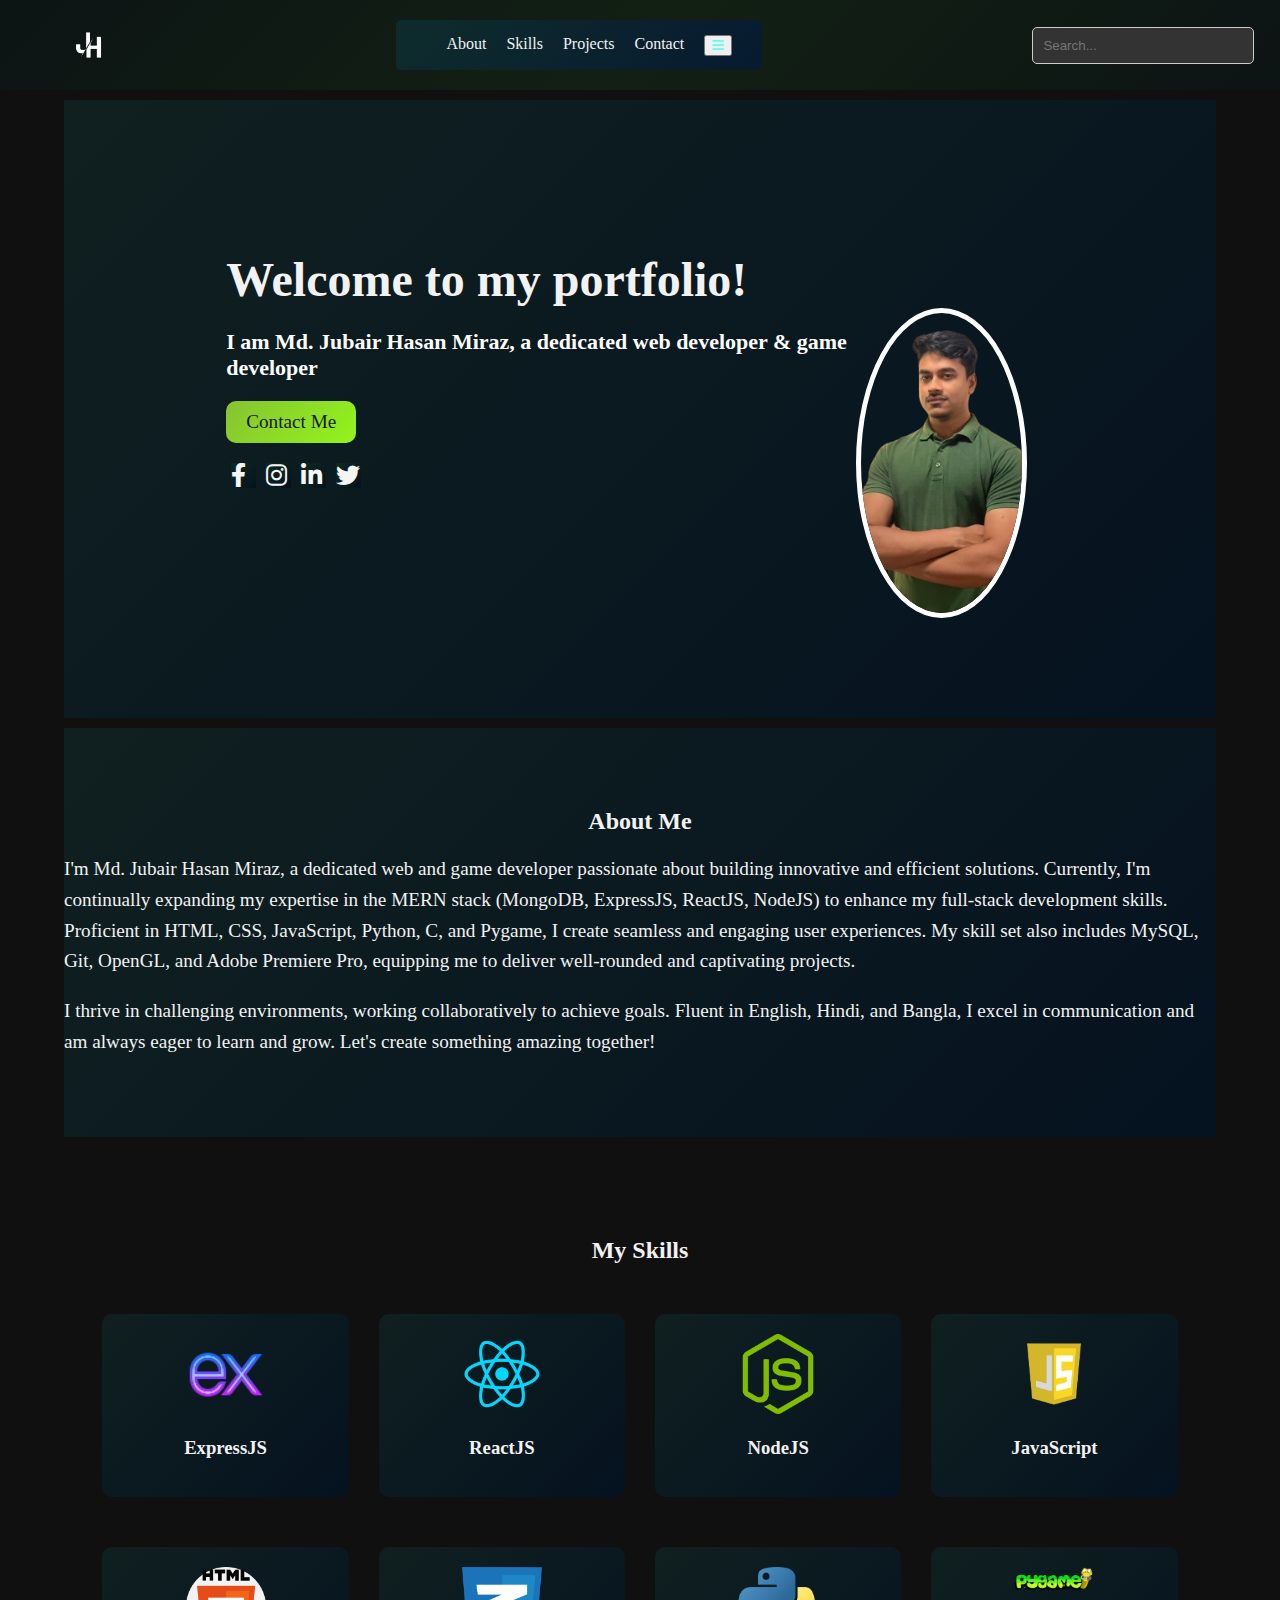
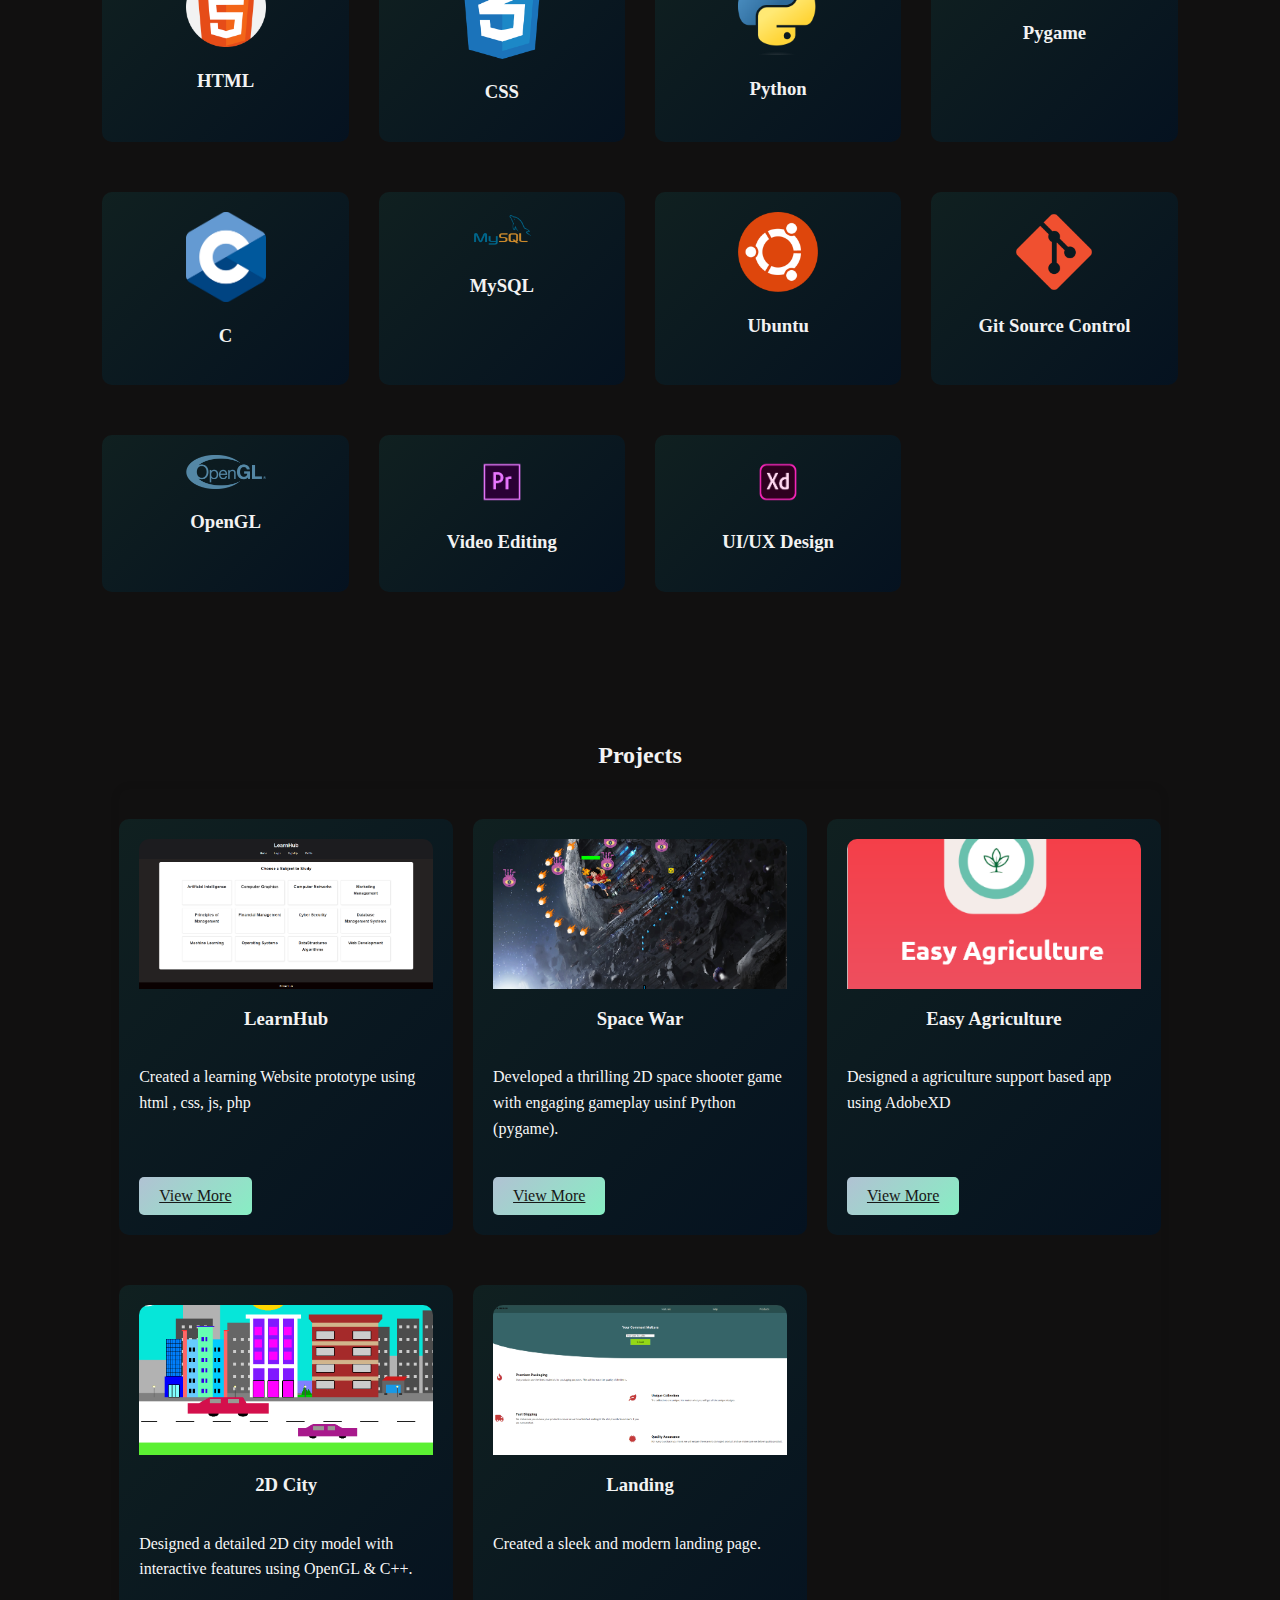
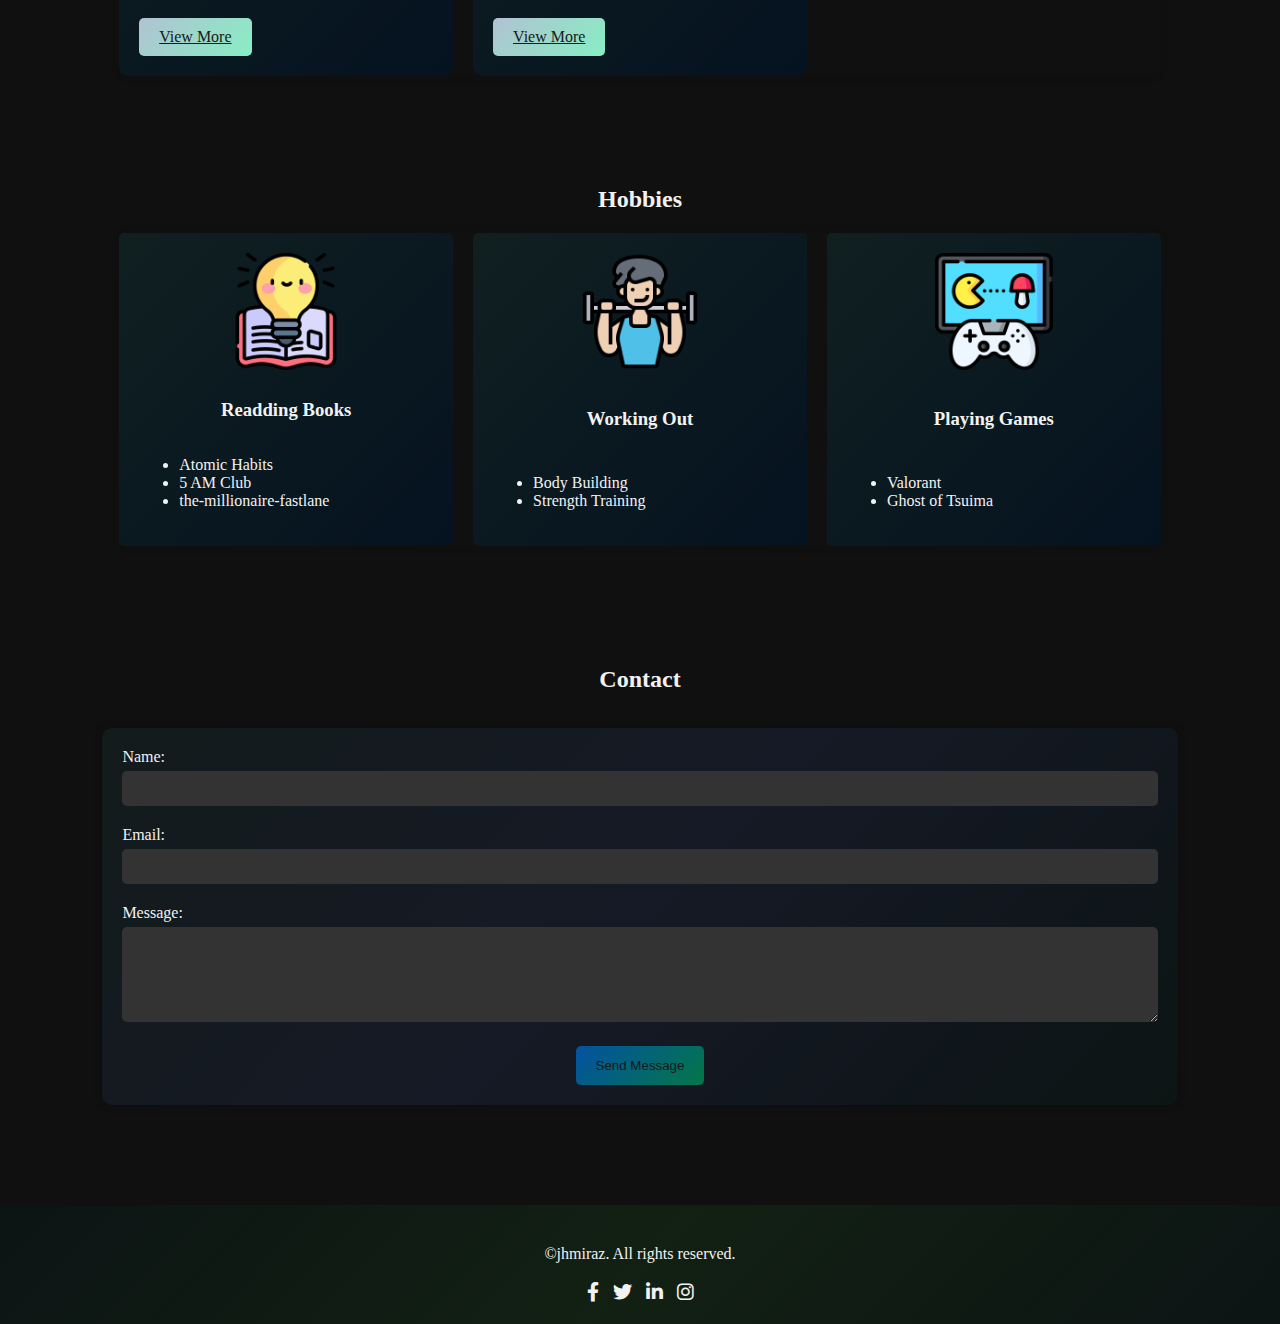
<file: index.html>
<!DOCTYPE html>
<html lang="en">

<head>
    <meta charset="UTF-8">
    <meta name="viewport" content="width=device-width, initial-scale=1.0">
    <title>JubairHasanMiraz Portfolio</title>
    <link rel="stylesheet" href="prac.css">
    <link rel="stylesheet" href="https://cdnjs.cloudflare.com/ajax/libs/font-awesome/6.0.0-beta3/css/all.min.css">
</head>

<body>

    <header>
        <div class="container-nav">
            <div class="logo">
                <a href="index.html">
                    <img src="jh.png" alt="Logo">
                </a>
            </div>
    
            <nav class="navBox">
                <ul>
                    <li><a href="#about">About</a></li>
                    <li><a href="#skills">Skills</a></li>
                    <li><a href="#projects">Projects</a></li>
                    <li><a href="#contact">Contact</a></li>
                    <li class="dropdown">
                        <button class="dropdown-toggle" data-bs-toggle="dropdown" aria-label="More options">
                            <i class="fas fa-bars"></i>
                        </button>
                        <ul class="dropdown-menu">
                            <li><a href="cv.html">CV</a></li>
                            <li><a href="#hobby">Hobby</a></li>
                        </ul>
                    </li>
                </ul>
            </nav>
    
            <div class="search-container">
                <input type="text" class="back" id="search" placeholder="Search..." aria-label="Search">
                <div id="suggestions" class="suggestions-box"></div>
            </div>
        </div>
    </header>
    

    <main>
        <section class="hero">
            <div class="container-hero">
                <div class="hero-content">
                    <h1>Welcome to my portfolio!</h1>
                    <h3 class="warp-text"> I am Md. Jubair Hasan Miraz,
                        a dedicated web developer & game <br>developer</h3>
                    <a href="#contact" class="btn">Contact Me</a>

                    <div class="social-icons">
                        <a href="https://www.facebook.com/yourprofile" target="_blank" class="facebook-icon"><i
                                class="fab fa-facebook-f"></i></a>
                        <a href="https://www.instagram.com/yourprofile" target="_blank" class="facebook-icon"><i
                                class="fab fa-instagram"></i></a>
                        <a href="https://www.linkedin.com/in/yourprofile" target="_blank" class="facebook-icon"><i
                                class="fab fa-linkedin-in"></i></a>
                        <a href="https://www.twitter.com/yourprofile" target="_blank" class="facebook-icon"><i
                                class="fab fa-twitter"></i></a>
                    </div>



                </div>
                <div class="hero-image-wrapper">
                    <div class="circle">
                        <img src="miraz_yellow.png" alt="Hero Image" class="hero-image">
                    </div>
                </div>
            </div>
        </section>

        <section id="about" class="about">
            <div class="aboutContainer">
                <h2>About Me</h2>
                <p>
                    I'm Md. Jubair Hasan Miraz, a dedicated web and game developer passionate about building innovative and efficient solutions. Currently, I'm continually expanding my expertise in the MERN stack (MongoDB, ExpressJS, ReactJS, NodeJS) to enhance my full-stack development skills.

Proficient in HTML, CSS, JavaScript, Python, C, and Pygame, I create seamless and engaging user experiences. My skill set also includes MySQL, Git, OpenGL, and Adobe Premiere Pro, equipping me to deliver well-rounded and captivating projects. 


                </p>
                <p>
                    I thrive in challenging environments, working collaboratively to achieve goals. Fluent in English,
                    Hindi, and Bangla, I excel in communication and am always eager to learn and grow. Let's create
                    something amazing together!
                </p>
            </div>
        </section>

        <section id="skills" class="skills">
            <div class="container-skill">
                <h2>My Skills</h2>
                <div class="skill-grid">
                    
                    
                  
                    <div class="skill">
                        <img src="express-js.png" alt="ExpressJS Logo">
                        <h3>ExpressJS</h3>
                    </div>
                    <div class="skill">
                        <img src="React.webp" alt="React Logo">
                        <h3>ReactJS</h3>
                    </div>
                    <div class="skill">
                        <img src="pngegg.png" alt="NodeJS Logo">
                        <h3>NodeJS</h3>
                    </div>
        
                    <!-- Other Relevant Skills -->
                    <div class="skill">
                        <img src="js.webp" alt="JavaScript Logo">
                        <h3>JavaScript</h3>
                    </div>
                    <div class="skill">
                        <img src="html.png" alt="HTML Logo">
                        <h3>HTML</h3>
                    </div>
                    <div class="skill">
                        <img src="css.png" alt="CSS Logo">
                        <h3>CSS</h3>
                    </div>
        
                    <!-- Python Skills including Pygame -->
                    <div class="skill">
                        <img src="Python-logo-notext.svg.png" alt="Python Logo">
                        <h3>Python</h3>
                    </div>

                    <div class="skill" id="c">
                        <img src="pygame.png" alt="Pygame Logo">
                        <h3>Pygame</h3>
                    </div>
                    <div class="skill" id="c">
                        <img src="c.png" alt="c programing">
                        <h3>C</h3>
                    </div>
        
                    <!-- Additional Skills -->
                    <div class="skill">
                        <img src="mysql_logo_icon_169941.webp" alt="MySQL Logo">
                        <h3>MySQL</h3>
                    </div>
                    <div class="skill">
                        <img src="ubuntu.png" alt="Ubuntu Logo">
                        <h3>Ubuntu</h3>
                    </div>
                    <div class="skill">
                        <img src="Git_icon.svg.png" alt="Git Logo">
                        <h3>Git Source Control</h3>
                    </div>
                    <div class="skill">
                        <img src="OpenGL.png" alt="OpenGL Logo">
                        <h3>OpenGL</h3>
                    </div>
                    <div class="skill">
                        <img src="Adobe_Premiere_Pro-Logo.wine.png" alt="Premiere Pro Logo">
                        <h3>Video Editing</h3>
                    </div>
                    <div class="skill">
                        <img src="Adobe_XD-Logo.wine.png" alt="Adobe XD Logo">
                        <h3>UI/UX Design</h3>
                    </div>

                </div>
            </div>
        </section>

        <section id="projects" class="projects">
            <div class="container-project">
                <h2>Projects</h2>
                <div class="project-grid">
                    <div class="project">
                        <img src="p1.PNG" alt="Project 1 Preview">
                        <h3>LearnHub</h3>
                        <p>Created a learning Website prototype using html , css, js, php</p>
                        <a href="project1.html" class="btn">View More</a>
                    </div>
                    <div class="project">
                        <img src="space_war_war.PNG" alt="Project  Preview">
                        <h3>Space War</h3>
                        <p>Developed a thrilling 2D space shooter game with engaging gameplay usinf Python (pygame).</p>
                        <a href="spacegame.html" class="btn">View More</a>
                    </div>
                    <div class="project">
                        <img src="easy aggriculture.png" alt="Project  Preview">
                        <h3>Easy Agriculture </h3>
                        <p>Designed a agriculture support based app using AdobeXD</p>
                        <a href="spacegame.html" class="btn">View More</a>
                    </div>
                    <div class="project">
                        <img src="2dcity.png" alt="Project 2 Preview">
                        <h3>2D City</h3>
                        <p>Designed a detailed 2D city model with interactive features using OpenGL & C++.</p>
                        <a href="project2.html" class="btn">View More</a>
                    </div>
                    <div class="project">
                        <img src="p3.PNG" alt="Project 3 Preview">
                        <h3>Landing</h3>
                        <p>Created a sleek and modern landing page.</p>
                        <a href="project3.html" class="btn">View More</a>
                    </div>
                    <!-- Add more project boxes here -->
                </div>
            </div>
        </section>

        <section id="hobby" class="hobby">
            <div class="container-hobbies">
                <h2>Hobbies</h2>
                <div class="hobby-grid">
                    <div class="hobbies">
                        <img src="book.png" alt="Project 2 Preview">


                        <h3>Readding Books</h3>
                        <ul>
                            <li>Atomic Habits</li>
                            <li>5 AM Club</li>
                            <li>the-millionaire-fastlane</li>
                        </ul>
                    </div>

                    <div class="hobbies">
                        <img src="exercise.png" alt="Project 2 Preview">

                        <h3>Working Out</h3>
                        <ul>
                            <li>Body Building</li>
                            <li>Strength Training</li>
                        </ul>
                    </div>

                    <div class="hobbies">
                        <img src="game-console.png" alt="Project 2 Preview">

                        <h3>Playing Games</h3>
                        <ul>
                            <li>Valorant</li>
                            <li>Ghost of Tsuima</li>
                        </ul>
                    </div>

                </div>
            </div>
        </section>

        <section id="contact" class="contact">
            <div class="container-contact">
                <h2>Contact</h2>
                <form action="contact.php" method="post" class="contact_container">
                    <div class="form-group">
                        <label for="name">Name:</label>
                        <input type="text" id="name" name="name" required>
                    </div>
                    <div class="form-group">
                        <label for="email">Email:</label>
                        <input type="email" id="email" name="email" required>
                    </div>
                    <div class="form-group">
                        <label for="message">Message:</label>
                        <textarea id="message" name="message" rows="5" required></textarea>
                    </div>
                    <button type="submit" class="btn">Send Message</button>
                </form>
            </div>
        </section>





    </main>

    <footer>
        <div class="container-footer">
            <p>&copy;jhmiraz. All rights reserved.</p>
            <ul class="social-links">
                <li><a href="#"><i class="fab fa-facebook-f"></i></a></li>
                <li><a href="#"><i class="fab fa-twitter"></i></a></li>
                <li><a href="#"><i class="fab fa-linkedin-in"></i></a></li>
                <li><a href="#"><i class="fab fa-instagram"></i></a></li>
            </ul>
        </div>
    </footer>

    <script src="script.js"></script>
</body>

</html>
</file>
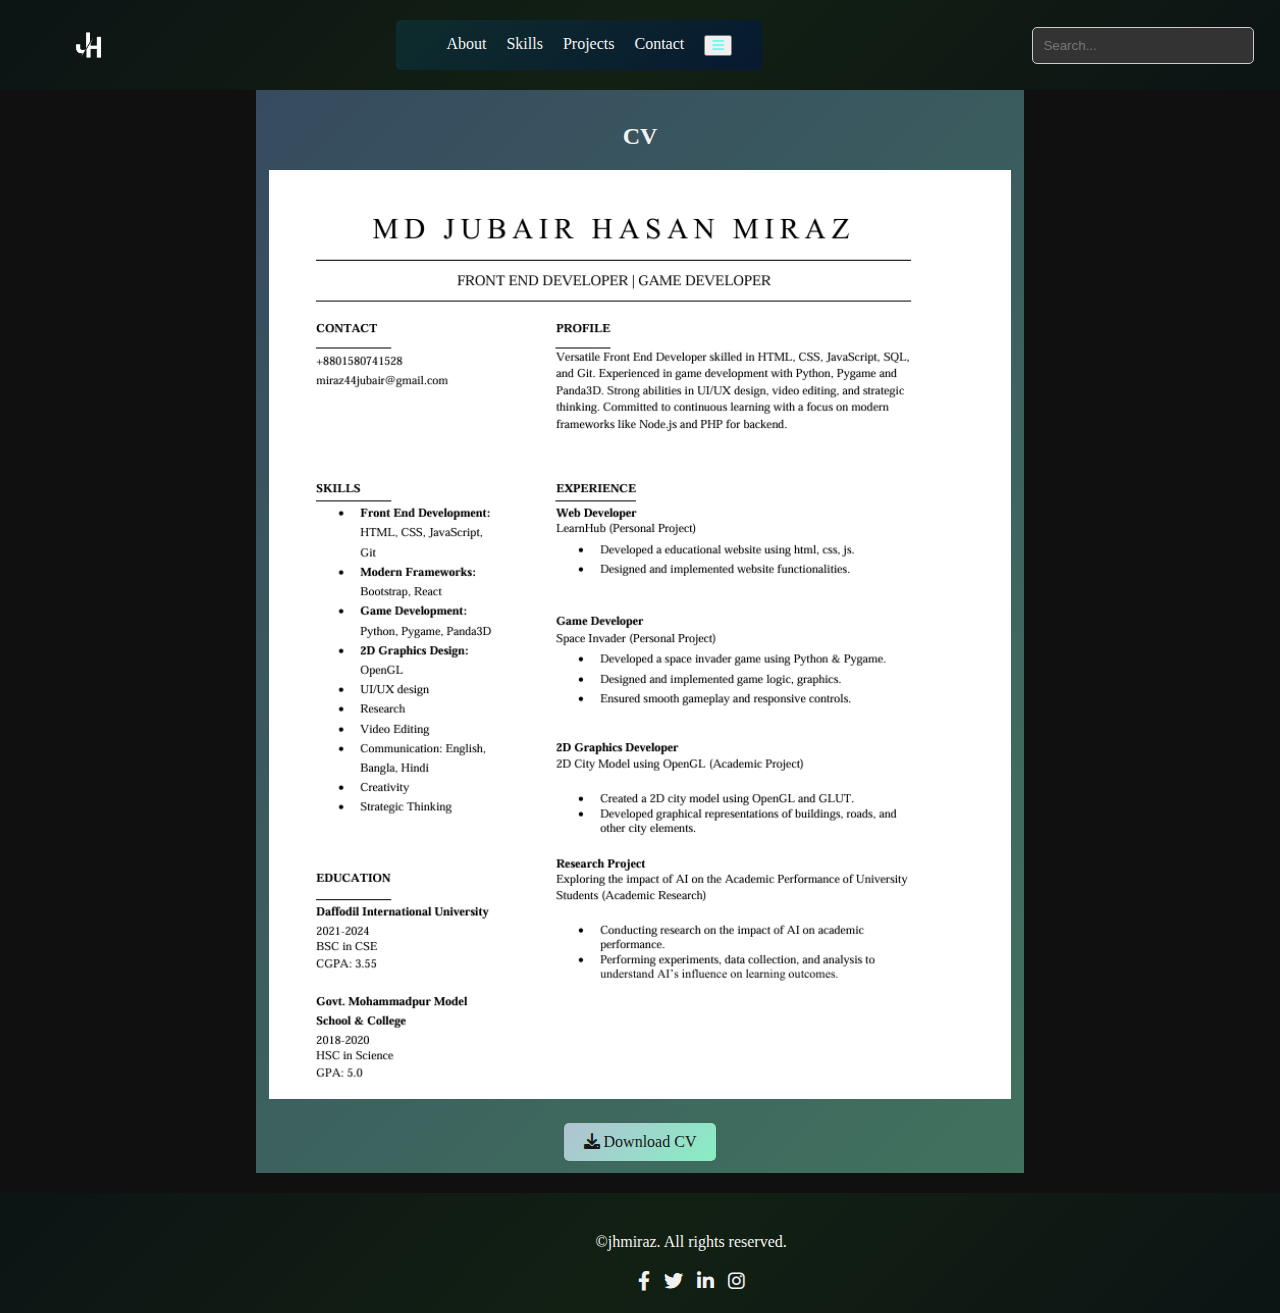
<file: cv.html>
<!DOCTYPE html>
<html lang="en">

<head>
    <meta charset="UTF-8">
    <meta name="viewport" content="width=device-width, initial-scale=1.0">
    <title>JubairHasanMiraz Portfolio</title>
    <link rel="stylesheet" href="prac.css">
    <link rel="stylesheet" href="https://cdnjs.cloudflare.com/ajax/libs/font-awesome/6.0.0-beta3/css/all.min.css">
</head>

<body>

    <header>

        <div class="container-nav">

            <div class="logo">
                <a href="index.html">
                    <img src="jh.png" alt="Logo">
                </a>


            </div>

            <nav class="navBox">

                <ul>
                    <li><a href="index.html#about">About</a></li>
                    <li><a href="index.html#skills">Skills</a></li>
                    <li><a href="index.html#projects">Projects</a></li>
                    <li><a href="index.html#contact">Contact</a></li>
                    <li class="dropdown">
                        <button class="dropdown-toggle" data-bs-toggle="dropdown">
                            <i class="fas fa-bars"></i>
                        </button>
                        <ul class="dropdown-menu">
                            <li><a href="cv.html">CV</a></li>
                            <li><a href="pratice.html">Hobby</a></li>
                        </ul>
                    </li>
                </ul>
            </nav>

            <div class="search-container">
                <input type="text" id="search" placeholder="Search...">
                <div id="suggestions" class="suggestions-box"></div>
            </div>
        </div>
    </header>

    <main>
        <section id="cv" class="cv">
            <div class="cvcontainer">
                <h2>CV</h2>
                <img src="actual_cv.PNG" alt="">
                <div>
                    <a href="cv2.pdf" download="JubairHasanMiraz_CV.pdf" class="download-btn">
                        <i class="fas fa-download"></i> Download CV
                    </a>
                </div>

            </div>
        </section>




        <footer>
            <div class="container">
                <p>&copy;jhmiraz. All rights reserved.</p>
                <ul class="social-links">
                    <li><a href="#"><i class="fab fa-facebook-f"></i></a></li>
                    <li><a href="#"><i class="fab fa-twitter"></i></a></li>
                    <li><a href="#"><i class="fab fa-linkedin-in"></i></a></li>
                    <li><a href="#"><i class="fab fa-instagram"></i></a></li>
                </ul>
            </div>
        </footer>

        <script src="script.js"></script>
</body>

</html>
</file>
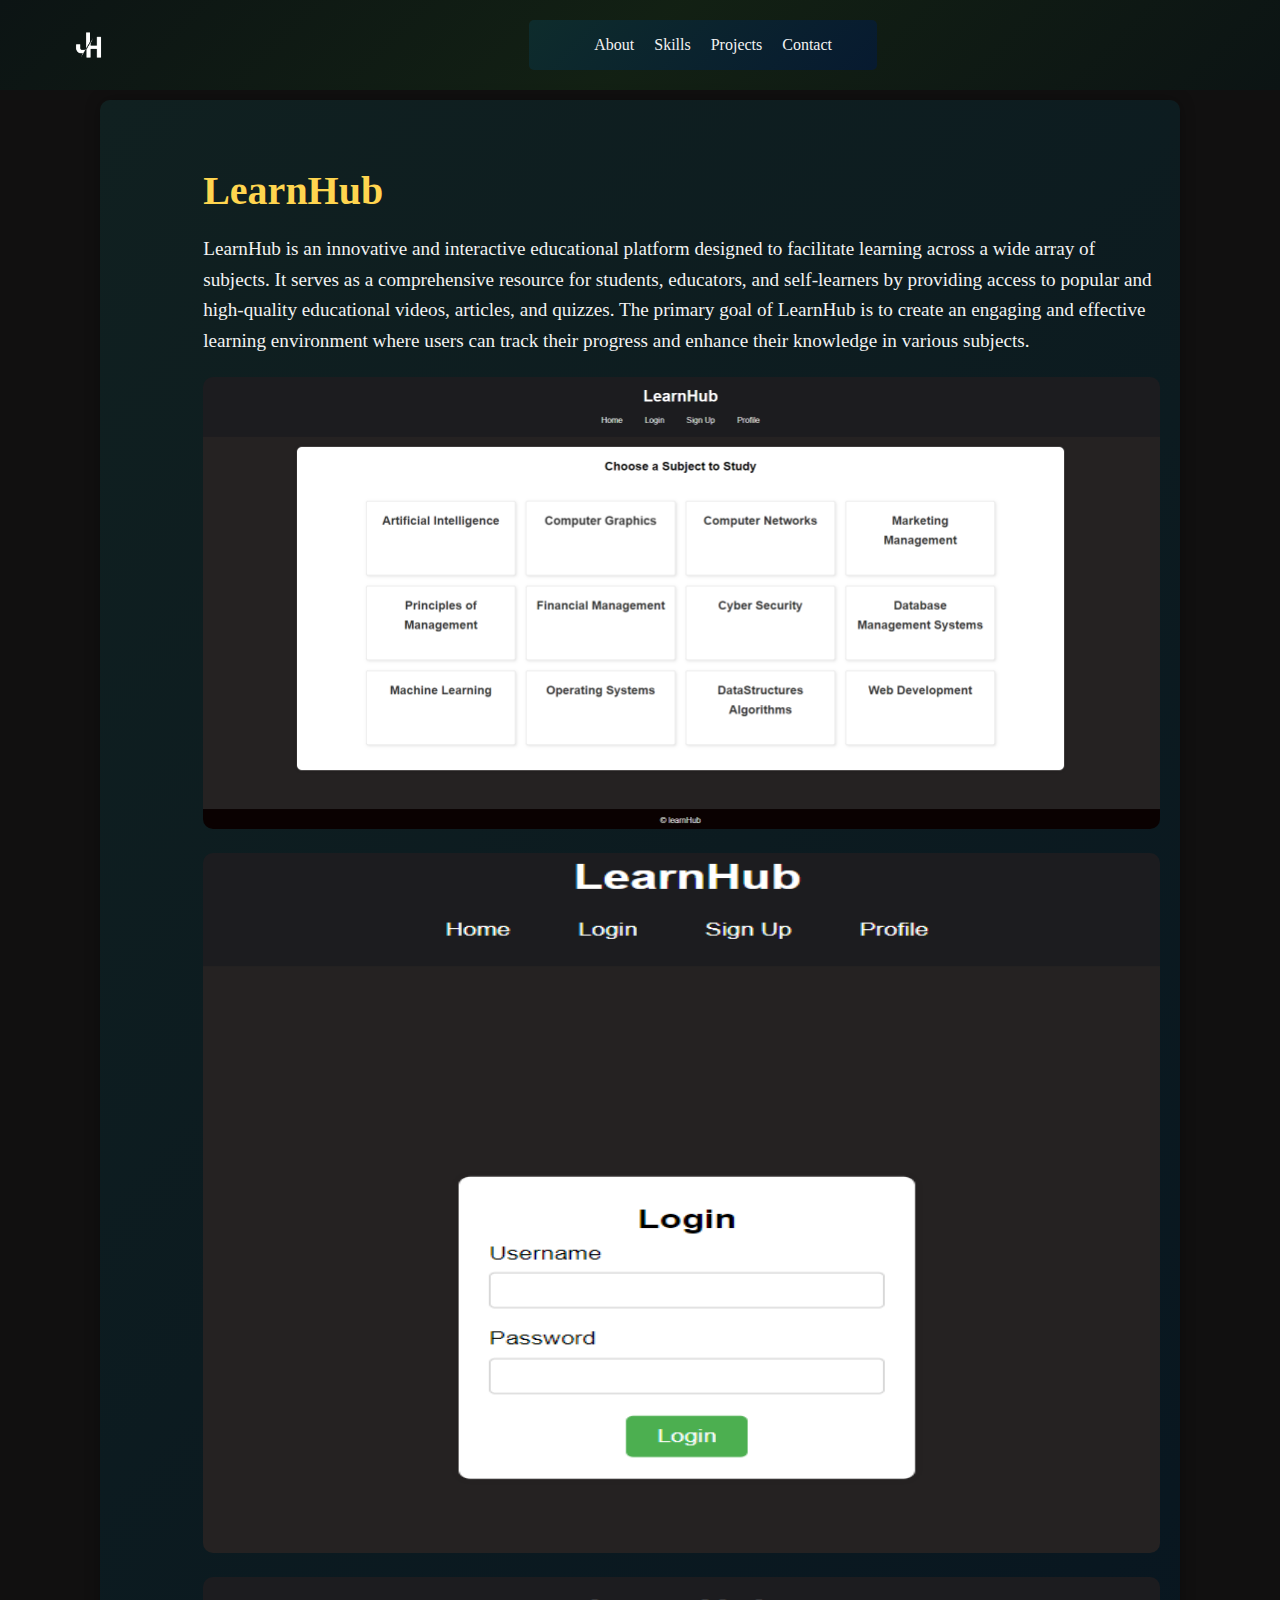
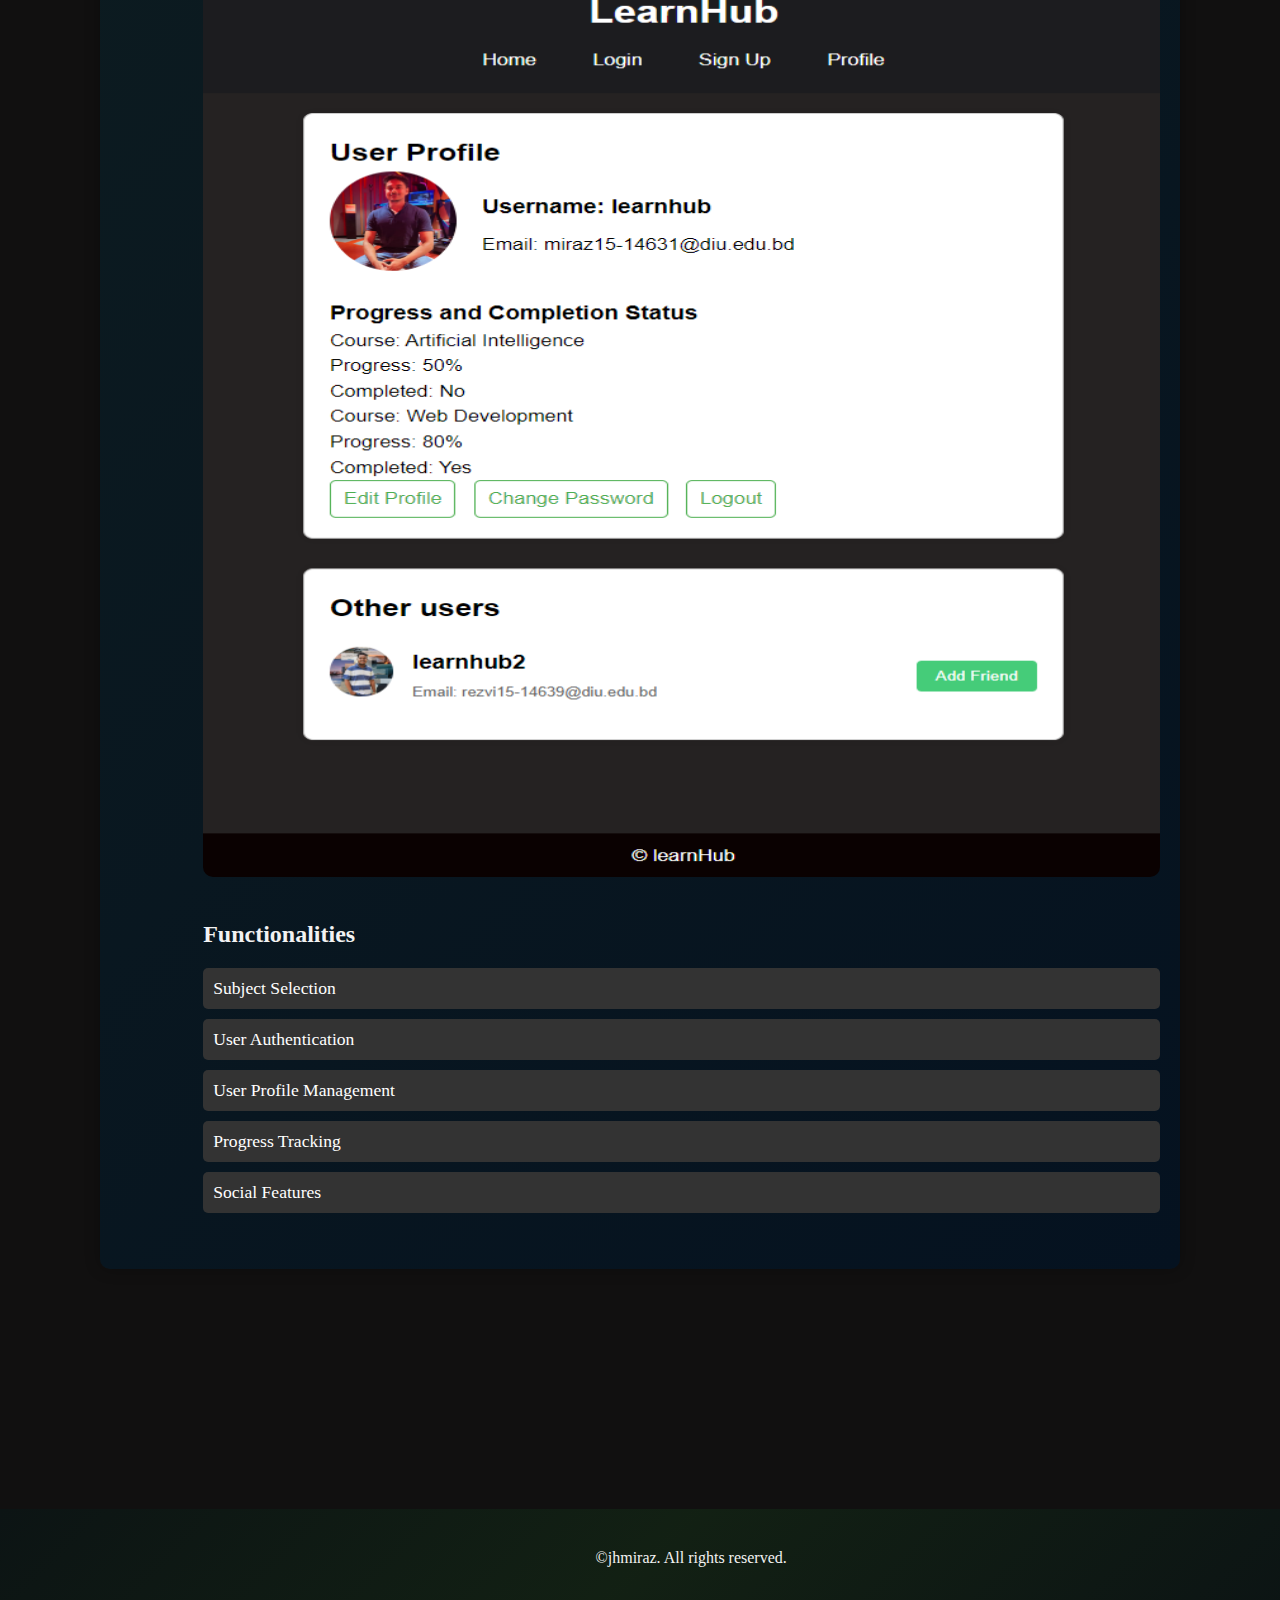
<file: project1.html>
<!DOCTYPE html>
<html lang="en">

<head>
    <meta charset="UTF-8">
    <meta name="viewport" content="width=device-width, initial-scale=1.0">
    <title>Project 1 Details</title>
    <link rel="stylesheet" href="prac.css">
</head>

<body>
    <header>
        <div class="container-nav">
            <div class="logo">
                <a href="index.html">
                    <img src="jh.png" alt="Logo">
                </a>


            </div>
            <nav class="navBox">
                <ul>
                    <li><a href="index.html#about">About</a></li>
                    <li><a href="index.html#skills">Skills</a></li>
                    <li><a href="index.html#projects">Projects</a></li>
                    <li><a href="index.html#contact">Contact</a></li>
                </ul>
            </nav>
        </div>
    </header>

    <main>
        <section class="project-details">
            <div class="container">
                <h1>LearnHub</h1>
                <p>LearnHub is an innovative and interactive educational platform designed to facilitate learning across
                    a wide array of subjects. It serves as a comprehensive resource for students, educators, and
                    self-learners by providing access to popular and high-quality educational videos, articles, and
                    quizzes. The primary goal of LearnHub is to create an engaging and effective learning environment
                    where users can track their progress and enhance their knowledge in various subjects.</p>
                <img src="p1.PNG" alt="Project 1 Image 1">
                <img class="p1" src="p11.PNG" alt="Project 1 Image 2">
                <img class="p11" src="p111.PNG" alt="Project 1 Image 3">
                <h2>Functionalities</h2>
                <ul>
                    <li>Subject Selection</li>
                    <li>User Authentication</li>
                    <li>User Profile Management</li>
                    <li>Progress Tracking</li>
                    <li>Social Features</li>
                </ul>
            </div>
        </section>
    </main>

    <footer>
        <div class="container">
            <p>&copy;jhmiraz. All rights reserved.</p>
            <ul class="social-links">
                <li><a href="#"><i class="fab fa-facebook-f"></i></a></li>
                <li><a href="#"><i class="fab fa-twitter"></i></a></li>
                <li><a href="#"><i class="fab fa-linkedin-in"></i></a></li>
                <li><a href="#"><i class="fab fa-instagram"></i></a></li>
            </ul>
        </div>
    </footer>

    <script src="script.js"></script>
</body>

</html>
</file>
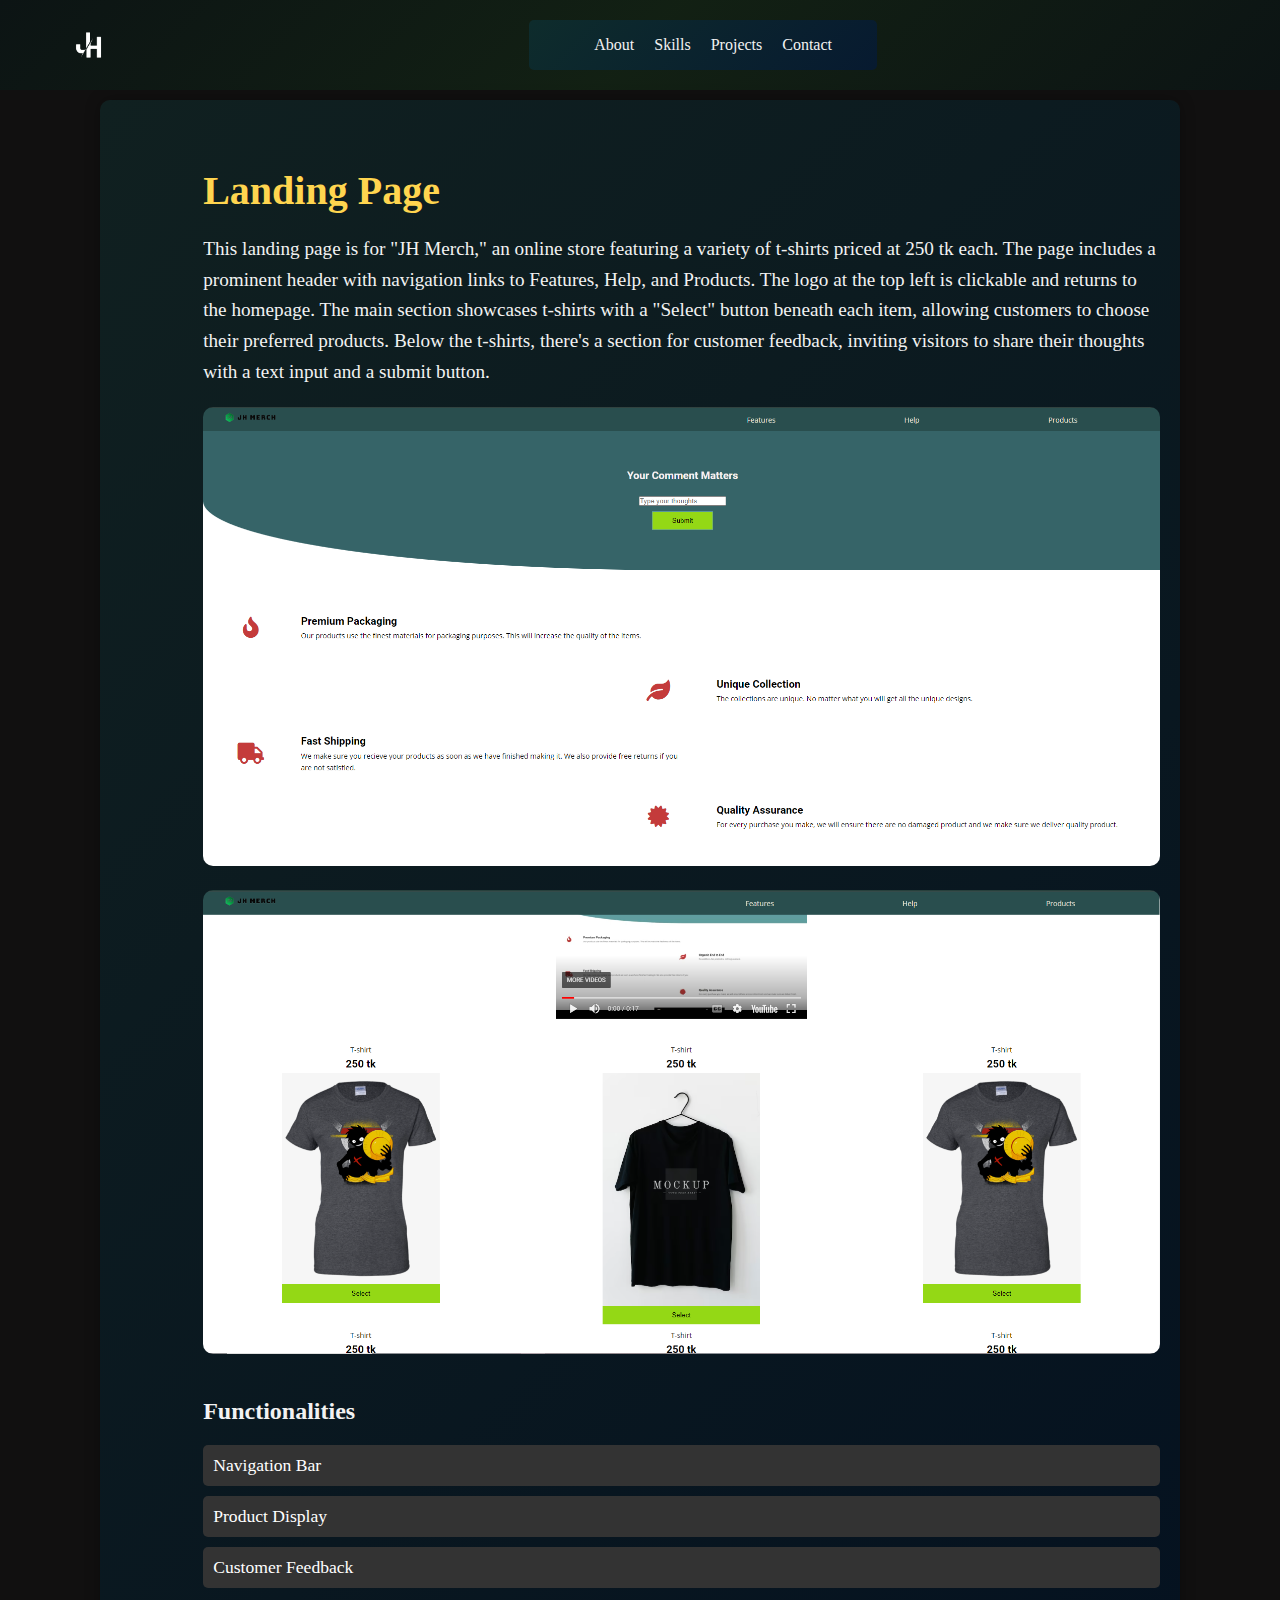
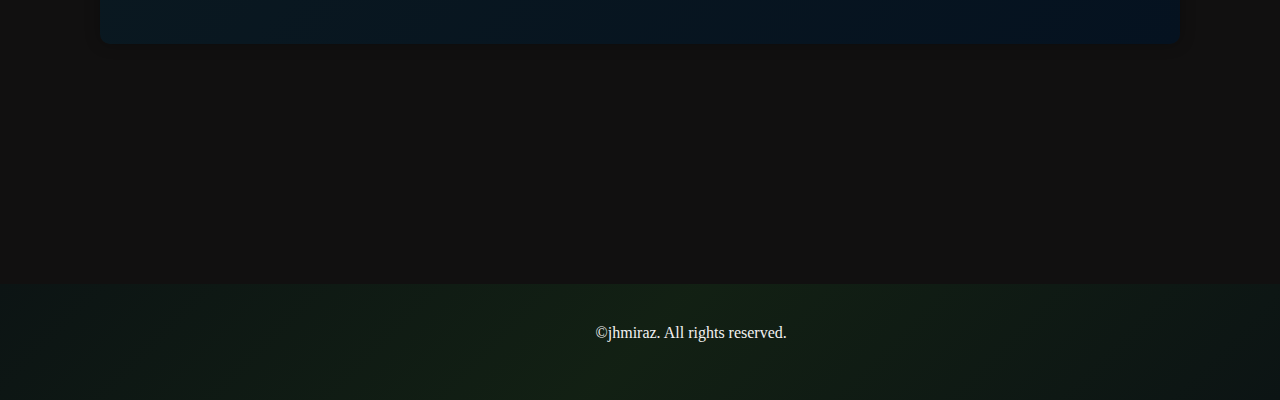
<file: project3.html>
<!DOCTYPE html>
<html lang="en">

<head>
    <meta charset="UTF-8">
    <meta name="viewport" content="width=device-width, initial-scale=1.0">
    <title>Landing Page</title>
    <link rel="stylesheet" href="prac.css">
</head>

<body>
    <header>
        <div class="container-nav">
            <div class="logo">
                <a href="index.html">
                    <img src="jh.png" alt="Logo">
                </a>


            </div>
            <nav class="navBox">
                <ul>
                    <li><a href="index.html#about">About</a></li>
                    <li><a href="index.html#skills">Skills</a></li>
                    <li><a href="index.html#projects">Projects</a></li>
                    <li><a href="index.html#contact">Contact</a></li>
                </ul>
            </nav>
        </div>
    </header>

    <main>
        <section class="project-details">
            <div class="container">
                <h1>Landing Page</h1>
                <p>This landing page is for "JH Merch," an online store featuring a variety of t-shirts priced at 250 tk
                    each. The page includes a prominent header with navigation links to Features, Help, and Products.
                    The logo at the top left is clickable and returns to the homepage.

                    The main section showcases t-shirts with a "Select" button beneath each item, allowing customers to
                    choose their preferred products.

                    Below the t-shirts, there's a section for customer feedback, inviting visitors to share their
                    thoughts with a text input and a submit button.</p>
                <img src="p3.PNG" alt="Project 1 Image 1">
                <img src="p33.PNG" alt="Project 1 Image 2">
                <h2>Functionalities</h2>
                <ul>
                    <li>Navigation Bar</li>
                    <li>Product Display</li>
                    <li>Customer Feedback</li>
                </ul>
            </div>
        </section>
    </main>

    <footer>
        <div class="container">
            <p>&copy;jhmiraz. All rights reserved.</p>
            <ul class="social-links">
                <li><a href="#"><i class="fab fa-facebook-f"></i></a></li>
                <li><a href="#"><i class="fab fa-twitter"></i></a></li>
                <li><a href="#"><i class="fab fa-linkedin-in"></i></a></li>
                <li><a href="#"><i class="fab fa-instagram"></i></a></li>
            </ul>
        </div>
    </footer>

    <script src="script.js"></script>
</body>

</html>
</file>
<file: prac.css>
/* Basic Styling */
body {
    font-family: 'Times New Roman', Times, serif;
    margin: 0;
    background-color: #111010;
    color: #f2f2f2;
}

header{
    background: linear-gradient(135deg, #0c1414, #132c1694, #0c1414);  
    padding: 20px 0;
    display: flex;
    justify-content: space-between;
    align-items: center;
    position: relative;
    width: 100%;
    box-sizing: border-box;
}
.container {
    max-width: 100%;
    margin: 0 auto;
    margin-left: 8%;
    
    
}

.container-skill{
    max-width: 100%;
    margin: 0 auto;
    margin-left: 8%;
    margin-right: 8%;

}
.container-nav {
    display: flex;
    justify-content: center; 
    align-items: center;
    flex-grow: .6;
    width: 100%;
    justify-content: space-between;
    position: relative;
    
}
.logo {
    height: 50px;
    margin-left: 4%;
    
    
    
    
    
}
.navBox {
    flex-grow: .1; 
    max-width: 600px;
    
    height: 50px;
    color: aliceblue;
    background: linear-gradient(135deg, #0e2c2c, #071a30 );
    border-radius: 5px;
    margin: 0  auto;
    display: flex;
    justify-content: center;
    align-items: center;
    gap: 40px;
    
}


h1, h2, h3 {
    font-weight: bold;
}

p {
    line-height: 1.6;
}

.dropdown-menu {
    position: absolute;
    top: 100%;
    margin-left: 100px;

    width: 10%;
    list-style: none;
    margin: 0;
    padding: 0;
    display: none;
    background: linear-gradient(135deg, #0e2c2c, #071a30);
    border: none;
    border-radius: 0 0 5px 5px;
}

.dropdown-menu li {
    margin: 0;
    padding: 10px;
}

.dropdown-menu li a {
    color: #f2f2f2;
}

.dropdown.show .dropdown-menu {
    display: block;
}
.dropdown-toggle .fas {
    color: #66FCF1; /* Set your desired color here */
}
/*search*/
.search-container{
    
    display: flex;
    align-items: center;
    margin-right: 2%;
   
    
    

}



#search{

    padding: 10px;
    border: 1px solid #ccc;
    border-radius: 5px;
    width: 200px;
    background-color: #333;
    color: #f2f2f2;
    
}
.suggestions-box {
    position: absolute;
    top: 100%;
    left: 0;
    width: 100%;
    background-color: #333;
    border: 1px solid #ccc;
    border-radius: 5px;
    z-index: 1000;
    display: none;
}

.suggestions-box div {
    padding: 10px;
    border-bottom: 1px solid #ccc;
    cursor: pointer;
}

.suggestions-box div:last-child {
    border-bottom: none;
}

.suggestions-box div:hover {
    background-color: #555;
}


/* Header */


.logo img {
    height: 50px;
}

nav ul {
    list-style: none;
    margin: 0;
    padding: 0;
    display: flex;
}

nav li {
    margin-left: 20px;
}

nav a {
    color: #f2f2f2;
    text-decoration: none;
}

.section-gradient{
    background: linear-gradient(135deg, #5a6061, #0b559e);
    color: #fff;
    padding: 80px 0;
    text-align: center;
}

/* Hero Section */

.container-hero{
    max-width: 100%;
   
    margin-left: 8%;
    margin-right: 8%;

}
.hero{
    margin-top: 10px;
    margin-left: 5%;
    margin-right: 5%;
    background: linear-gradient(135deg, #102020, #051220);
    color: #fff;
    padding: 100px 0;
    text-align: center;


}
.hero-image-wrapper {
    margin-right: 10%;
    display: flex;
    justify-content: center;
    align-items: center;
    
}

.circle {
    margin-left: 700px;
    margin-top: -200px;
    width: 300px;
    height: 300px;
    border: 5px solid white;
    border-radius: 50%;
    position: relative;
    overflow: hidden;
}

.hero-image {
    width: 140%;
    height: 140%;
    object-fit: cover;
    position: absolute;
    top: 60%;
    left: 50.5%;
    transform: translate(-50%, -50%);
}

.hero-content{
 text-align: left;
 margin-left: 50px;
 padding: 20px 20px;
 overflow: hidden;
 position: relative;
}

.hero-content h3{
    text-align: justify;
    font-size: 22px;
    margin-bottom: 20px;
    color: #fdfcfc;
}


.hero-content h1 {
    font-size: 3em;
    margin-bottom: 10px;
    color: #f2f2f2;
}



.hero-content .btn{
    display: inline-block;
    padding: 10pX 20PX;
    font-size: 1.2EM;
    color: #181818;
    background: linear-gradient(135deg, #86c232, #93f51b);
    border-radius: 10px;
    text-decoration: none;
    transition: background-color 0.3s, transform 0.3s;
    margin-right: 30px;

}
.hero-content .btn:hover{
    background: linear-gradient(135deg, #376fa7, #5aaa89);
    transform: scale(1.05);
    
}

.social-icons{
    display: flex !important;
    align-items: center !important;
    margin-left: -5px;
   


}

.social-icons.facebook-icon{
    margin-left: 5px;
}


.social-icons a{
    
    margin-left: 10px;
    
    display: block;
    width: 25px;
    height: 25px;
    margin-top: 20px;
    color: whitesmoke;
    background: linear-gradient(135deg, #0f291e, #031220);
    font-size: 1.5em;
    transition: color 0.3s;
    
    padding-right: 20px;
    box-sizing: border-box;

}
.facebook-icon {
    background-color: rgba(59, 89, 152, 0.2); /* Facebook blue */
  }
  
  .instagram-icon {
    background-color: rgba(59, 89, 152, 0.2); /* Instagram orange */
  }
  
  .linkedin-icon {
    background-color: rgba(0, 115, 177, 0.2); /* LinkedIn blue */
  }
  
  .twitter-icon {
    background-color: rgba(85, 172, 238, 0.2); /* Twitter blue */
  }



.social-icons a:hover{
    background: linear-gradient(135deg, #33cf91, #3386da);
    background-position: left bottom;
}

/* About Section */
.about {
   
    margin-top: 10px;
    margin-left: 5%;
    margin-right: 5%;
    padding: 60px 0;
    background: linear-gradient(135deg, #102020, #051220 );
    
    
  
}
.aboutContainer{
    max-width: 1200px;
    
    margin: 0 auto;    
}

.about h2{
    text-align: center;
    margin-bottom: 10px;
}


.about p{
    
    font-size: larger;
}
/* Skills Section */
.skills {
    padding: 80px 0;
    text-align: center;
}

.skill-grid {
    display: grid;
    grid-template-columns: repeat(4, 1fr);
    gap: 30px;
    margin-top: 30px;
}

.skill {
    text-align: center;
    margin-top: 20px;
    padding: 20px;
    background: linear-gradient(135deg, #102020, #051220);
    border-radius: 10px;
}

.skill img {
    width: 80px;
}

.more-details {
   position: absolute;
   margin: auto;
   margin-left: 80px;
}

.more-details:hover {
    color: #23527c;
}


/* Projects Section */
.container-project{
    max-width: 100%;
    margin: 0 auto;
    margin-left: 8%;
    margin-right: 8%;

}
.project-grid {
    display: grid;
    grid-template-columns: repeat(3, 1fr);
    gap: 20px;
    border-radius: 10px;
    box-shadow: 0 0 10px rgba(0, 0, 0, 0.1);
}

.projects {
    text-align: center;
    margin-top: 30px; /* Add a value here to replace 'px' */
    padding: 20px;
    
}

.project {
    display: flex;
    flex-direction: column;
    justify-content: space-between;
    margin-top: 30px;
    padding: 20px;
    background: linear-gradient(135deg, #102020, #051220);
    border-radius: 10px;
}

.project img {
    width: 100%;
    height: 150px;
    object-fit: cover;
    border-radius: 10px 10px 0 0;
}

.project h3 {
    text-align: center;
    margin-top: 5p;
}

.project p {
    text-align: left;
    flex-grow: 1;
    font-size: 16px;
    color: #f7f7f7;
}

.project .btn {
    text-align: center;
    align-self: flex-start;
    margin-top: 20px;
    background-color: #333;
    background: linear-gradient(135deg, #b1c2d3, #87eec3);
    padding: 10px 20px;
    border: none;
    border-radius: 5px;
    cursor: pointer;
}

.project .btn:hover {
    background: linear-gradient(135deg, #304242, #266bb4);
}

.project-info {
    padding: 20px;
}

/* hobbies */


.container-hobbies{
    max-width: 100%;
    margin: 0 auto;
    padding: 0 8%;

}

.hobby {
    margin-top: 50px;
    padding: 20px;
    
    text-align: center;
   
  
}

.hobby-grid{
    display: grid;
    grid-template-columns: repeat(3, 1fr);
    gap: 20px;
    border-radius: 10px;
    box-shadow: 0 0 10px rgba(0, 0, 0, 0.1);

}
.hobbies{
    display: flex;
    background: linear-gradient(135deg,#102020, #051220 );
    flex-direction: column;
    justify-content: space-between;
    padding: 20px;
    border-radius: 5px;
    
}



.hobbies img{
    margin: 0 auto;
    display: block;
    width: 40%;  
    height: auto;  
    object-fit: contain;
    margin-bottom: 10px;
}


.hobbies ul{
    text-align: left;

}
/* Contact Section */
.contact {
    margin-top: 50x;
    padding: 80px 0;
    text-align: center;
}
.container-contact{
    max-width: 100%;
    margin: 0 auto;
    margin-left: 8%;
    margin-right: 8%;

}
.contact_container {
    background: linear-gradient(135deg, #131b1b, #18203594, #0c1414);
    padding: 20px;
    margin-top: 35px;
    
    border-radius: 10px;
    box-shadow: 0 0 10px rgba(0, 0, 0, 0.2);
}
.form-group {
    margin-bottom: 20px;
    text-align: left;
    padding-right: 20px;
}

.form-group label {
    display: block;
    margin-bottom: 5px;
}

.form-group input, .form-group textarea {
    width: 100%;
    padding: 10px;
    border: none;
    border-radius: 5px;
    background-color: #333;
    color: #f2f2f2;
}

.form-group textarea {
    resize: vertical;
}

/* Button */
.btn {
    background: linear-gradient(135deg, #0352a1, #037747);
    color: #181818;
    padding: 12px 20px;
    border: none;
    border-radius: 5px;
    cursor: pointer;
    transition: background-color 0.3s;
}

.btn:hover {
    background: linear-gradient(135deg, #b1c2d3, #87eec3);
}

/* Footer */
footer {
    background: linear-gradient(135deg, #0c1414, #132c1694, #0c1414);  
    padding: 20px 0;
    text-align: center;
    
    margin-top: 20px;
}

.social-links {
    list-style: none;
    margin: 0;
    padding: 0;
    display: inline-block;
}

.social-links li {
    display: inline-block;
    margin: 0 5px;
}

.social-links a {
    color: #f2f2f2;
    font-size: 1.2em;
}






/* projects pages*/


/* projects pages*/
/* Project Details Section */
.project-details {
    margin-top: 10px;
    margin-left: 100px;
    margin-right: 100px;
    margin-bottom: 240px;
    padding: 40px 20px;
    background: linear-gradient(135deg, #102020, #051220);
    border-radius: 10px;
    box-shadow: 0 0 15px rgba(0, 0, 0, 0.3);
    color: #f2f2f2;
}

.project-details h1 {
    font-size: 2.5em;
    margin-bottom: 20px;
    color: #FFD54F;
}

.project-details p {
    font-size: 1.2em;
    line-height: 1.6;
    margin-bottom: 20px;
}

.project-details img {
    width: 100%;
    height: auto;
    margin-bottom: 20px;
    border-radius: 10px;
}
.project-details img.p1{
    width: 100%;
    height: 700px;

}
.project-details img.p11{
    width: 100%;
    height: 900px;

}

.project-details ul {
    list-style: none;
    padding: 0;
}

.project-details ul li {
    background: #333;
    padding: 10px;
    border-radius: 5px;
    margin-bottom: 10px;
    color: #fff;
    font-size: 1.1em;
}

/*cv*/
.cv{
    text-align: center;
}

.cvcontainer {
    background: linear-gradient(135deg, #364b5f, #41725e);
    
    margin-right: 20%;
    margin-left: 20%;
    padding: 1%;
}

@media (max-width: 768px) {
    .cvcontainer {
        margin-right: 10%;
        margin-left: 10%;
    }
}

/* For small phones */
@media (max-width: 480px) {
    .cvcontainer {
        margin-right: 5%;
        margin-left: 5%;
    }
}

.download-btn {
    display: inline-block;
    margin-top: 20px;
    padding: 10px 20px ;
    background: linear-gradient(135deg, #b1c2d3, #87eec3);
    color: #181818;
    border-radius: 5px;
    text-decoration: none;
    transition: background-color 0.3s;
}
.cvcontainer img{
    width: 100%;
    max-width: 100%;
    height: auto;
}

.download-btn:hover {
    background: linear-gradient(135deg, #376fa7, #5aaa89);
}
/* Media Query for screens 768px and below */
@media (max-width: 768px) {
    .container, .container-skill, .container-hero, .container-project, .container-contact, .aboutContainer, .container-hobbies {
        margin-left: 5%;
        margin-right: 5%;
    }

    .circle {
        width: 200px;
        height: 200px;
        margin-left: auto;
        margin-right: auto;
        margin-top: 20px;
    }

    .hero-content {
        margin-left: 0;
        padding: 20px;
        text-align: center;
    }

    .hero-content h1 {
        font-size: 2em;
    }

    .hero-content h3 {
        font-size: 18px;
    }

    .navBox {
        
        gap: 15px;
        height: auto;
        padding: 5px 0;
    }

    .skill-grid {
        grid-template-columns: repeat(2, 1fr); /* 2 columns for phones and tablets */
        gap: 15px;

    }

    .project-grid {
        grid-template-columns: repeat(2, 1fr);
    }

    .hobby-grid {
        grid-template-columns: repeat(2, 1fr);
    }
    .container-nav {
        flex-direction: column; /* Stack elements vertically */
        align-items: center;
    }

    .search-container {
        width: 1%; /* Take full width */
        margin-top: 10px; /* Add spacing between nav and search */
        display: flex;
        margin-left: -180px;
        justify-content: center;
    }
    .logo {
        display: none; /* Hide logo */
    }
}

/* Media Query for screens 480px and below */
@media (max-width: 480px) { 
    .container, .container-skill, .container-hero, .container-project, .container-contact, .aboutContainer, .container-hobbies {
        margin-left: 3%;
        margin-right: 3%;
    }

    .circle {
        width: 150px;
        height: 150px;
        margin-left: auto;
        margin-right: auto;
        margin-top: 10px;
    }

    .hero-content {
        text-align: center;
        padding: 10px;
    }

    .hero-content h1 {
        font-size: 1.8em;
    }

    .hero-content h3 {
        font-size: 16px;
    }

    .navBox {
        flex-direction: column;
        gap: 10px;
        
        padding: 5px 0;
    }

    .skill-grid, .project-grid, .hobby-grid {
        grid-template-columns: repeat(2, 1fr); /* Change to 2 columns */
        gap: 10px; /* Adjust gap as needed */
    }
    .container-nav {
        flex-direction: column;
        align-items: center; /* Center elements on very small screens */
    }

    
    .search-container {
        width: 50%;
        display: flex;
        justify-content: center;
    }
    .logo {
        display: none; /* Hide logo */
    }
   
}
</file>
